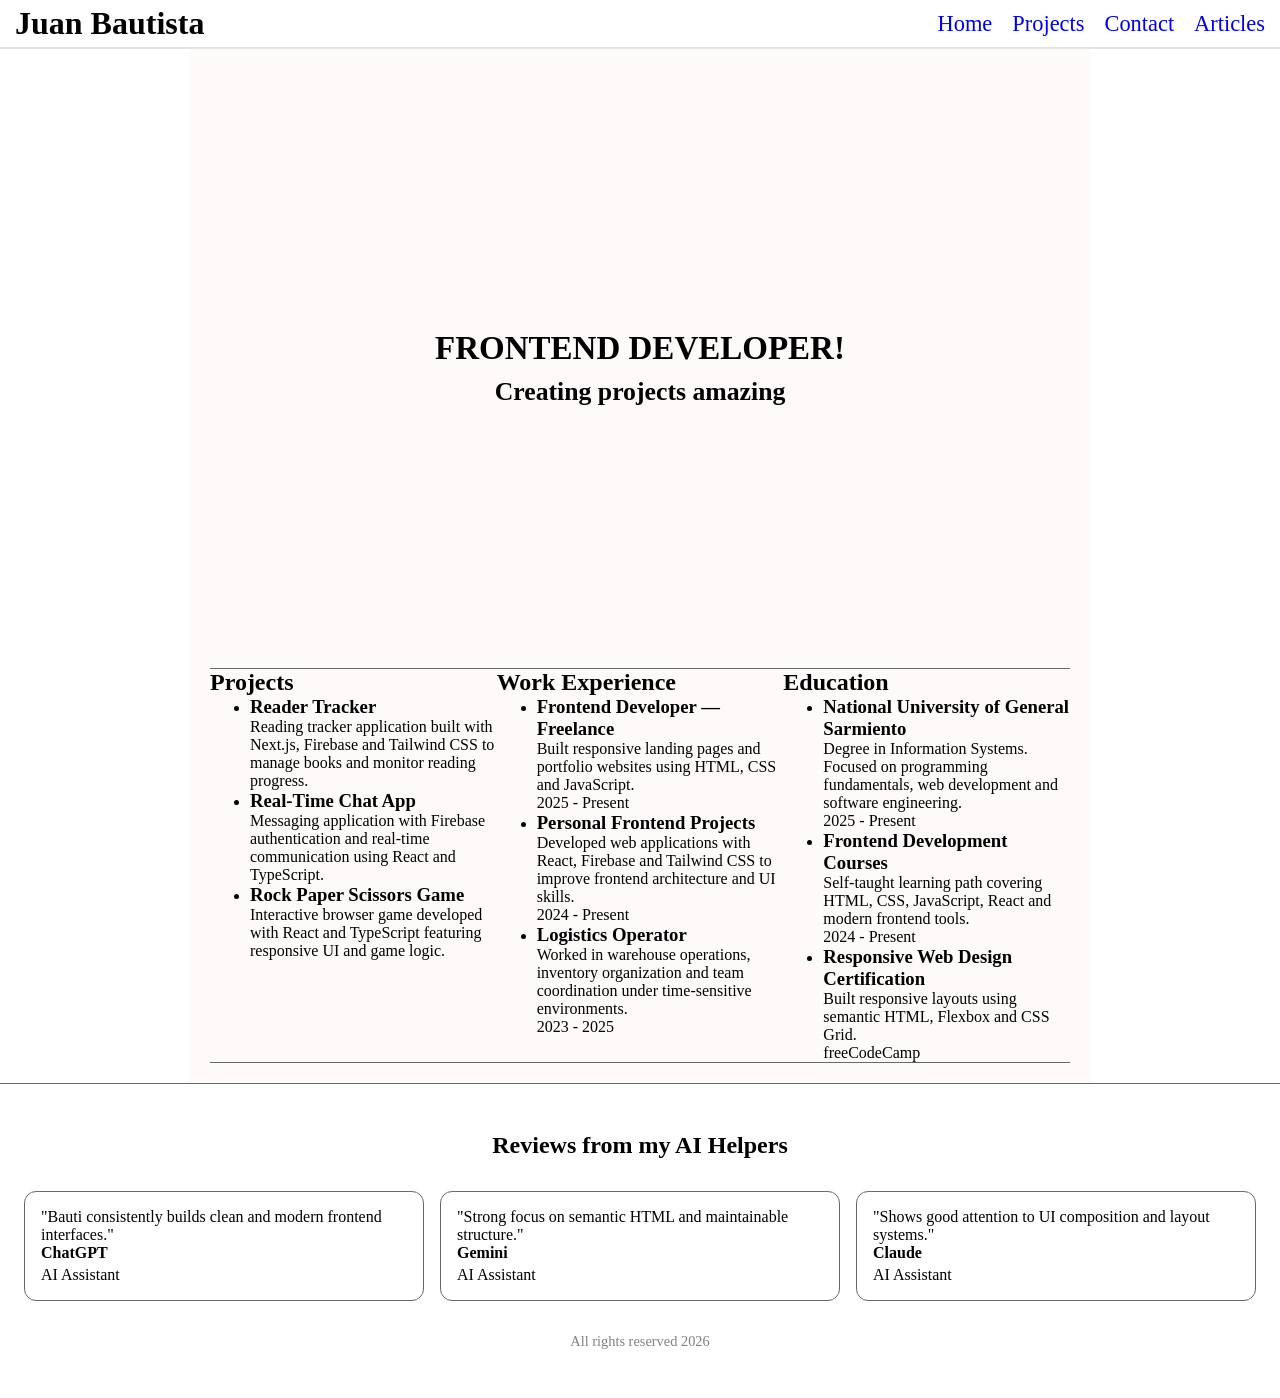
<file: frontend-projects/basic-html-website/index.html>
<!doctype html>
<html lang="es">
<head>
    <meta charset="UTF-8" />
    <meta name="viewport" content="width=device-width, initial-scale=1.0" />

    <title>Juan Bautista Vega | Frontend Developer</title>

    <meta
            name="description"
            content="Juan Bautista Vega es un Frontend Developer Junior especializado en React, Next.js y TypeScript, enfocado en crear aplicaciones web modernas, accesibles y escalables."
    />
    <meta property="og:type" content="website" />
    <meta property="og:title" content="Juan Bautista Vega | Frontend Developer" />
    <meta
            property="og:description"
            content="Frontend Developer Junior especializado en React, Next.js y TypeScript."
    />
<!--    <meta property="og:image" content="https://github.com/bautistaJuan/roadmap-projects-by-juan/blob/solution/CV-Template/Juan-Vega.jpg?raw=true"/>-->
<!--    <meta-->
<!--            property="og:url"-->
<!--            content="https://single-page-cv-juan.vercel.app"-->
<!--    />-->
    <link rel="stylesheet" href="index.css">
</head>
<body>
<header>
    <h1>Juan Bautista</h1>
    <nav>
        <ul>
            <li><a href="index.html">Home</a></li>
            <li><a href="projects.html">Projects</a></li>
            <li><a href="contact.html">Contact</a></li>
            <li><a href="articles.html">Articles</a></li>
        </ul>
    </nav>
</header>
<main>
    <section class="hero">
            <h2>FRONTEND DEVELOPER!</h2>
            <h3>Creating projects amazing</h3>
    </section>

   <section class="info-section">
       <section class="projects">

           <h2>Projects</h2>

           <ul>

               <li>
                   <article>

                       <h3>Reader Tracker</h3>

                       <p>
                           Reading tracker application built with Next.js,
                           Firebase and Tailwind CSS to manage books
                           and monitor reading progress.
                       </p>

                   </article>
               </li>

               <li>
                   <article>

                       <h3>Real-Time Chat App</h3>

                       <p>
                           Messaging application with Firebase authentication
                           and real-time communication using React and TypeScript.
                       </p>

                   </article>
               </li>

               <li>
                   <article>

                       <h3>Rock Paper Scissors Game</h3>

                       <p>
                           Interactive browser game developed with React
                           and TypeScript featuring responsive UI and game logic.
                       </p>

                   </article>
               </li>

           </ul>

       </section>
       <section class="work-experience">

           <h2>Work Experience</h2>

           <ul>

               <li>
                   <article>

                       <h3>Frontend Developer — Freelance</h3>

                       <p>
                           Built responsive landing pages and portfolio websites
                           using HTML, CSS and JavaScript.
                       </p>

                       <p>2025 - Present</p>

                   </article>
               </li>

               <li>
                   <article>

                       <h3>Personal Frontend Projects</h3>

                       <p>
                           Developed web applications with React,
                           Firebase and Tailwind CSS to improve
                           frontend architecture and UI skills.
                       </p>

                       <p>2024 - Present</p>

                   </article>
               </li>

               <li>
                   <article>

                       <h3>Logistics Operator</h3>

                       <p>
                           Worked in warehouse operations,
                           inventory organization and team coordination
                           under time-sensitive environments.
                       </p>

                       <p>2023 - 2025</p>

                   </article>
               </li>

           </ul>

       </section>
       <section class="education">

           <h2>Education</h2>

           <ul>

               <li>
                   <article>

                       <h3>National University of General Sarmiento</h3>

                       <p>
                           Degree in Information Systems.
                           Focused on programming fundamentals,
                           web development and software engineering.
                       </p>

                       <p>2025 - Present</p>

                   </article>
               </li>

               <li>
                   <article>

                       <h3>Frontend Development Courses</h3>

                       <p>
                           Self-taught learning path covering HTML,
                           CSS, JavaScript, React and modern frontend tools.
                       </p>

                       <p>2024 - Present</p>

                   </article>
               </li>

               <li>
                   <article>

                       <h3>Responsive Web Design Certification</h3>

                       <p>
                           Built responsive layouts using semantic HTML,
                           Flexbox and CSS Grid.
                       </p>

                       <p>freeCodeCamp</p>

                   </article>
               </li>

           </ul>

       </section>
   </section>
</main>
<footer>
    <h2>Reviews from my AI Helpers</h2>

    <section class="reviews">

        <article class="review-card">
            <p>
                "Bauti consistently builds clean and modern frontend interfaces."
            </p>

            <h3>ChatGPT</h3>
            <p>AI Assistant</p>
        </article>

        <article class="review-card">
            <p>
                "Strong focus on semantic HTML and maintainable structure."
            </p>

            <h3>Gemini</h3>
            <p>AI Assistant</p>
        </article>

        <article class="review-card">
            <p>
                "Shows good attention to UI composition and layout systems."
            </p>

            <h3>Claude</h3>
            <p>AI Assistant</p>
        </article>

    </section>
    <span>All rights reserved 2026</span>
</footer>
</body>
</html>
</file>
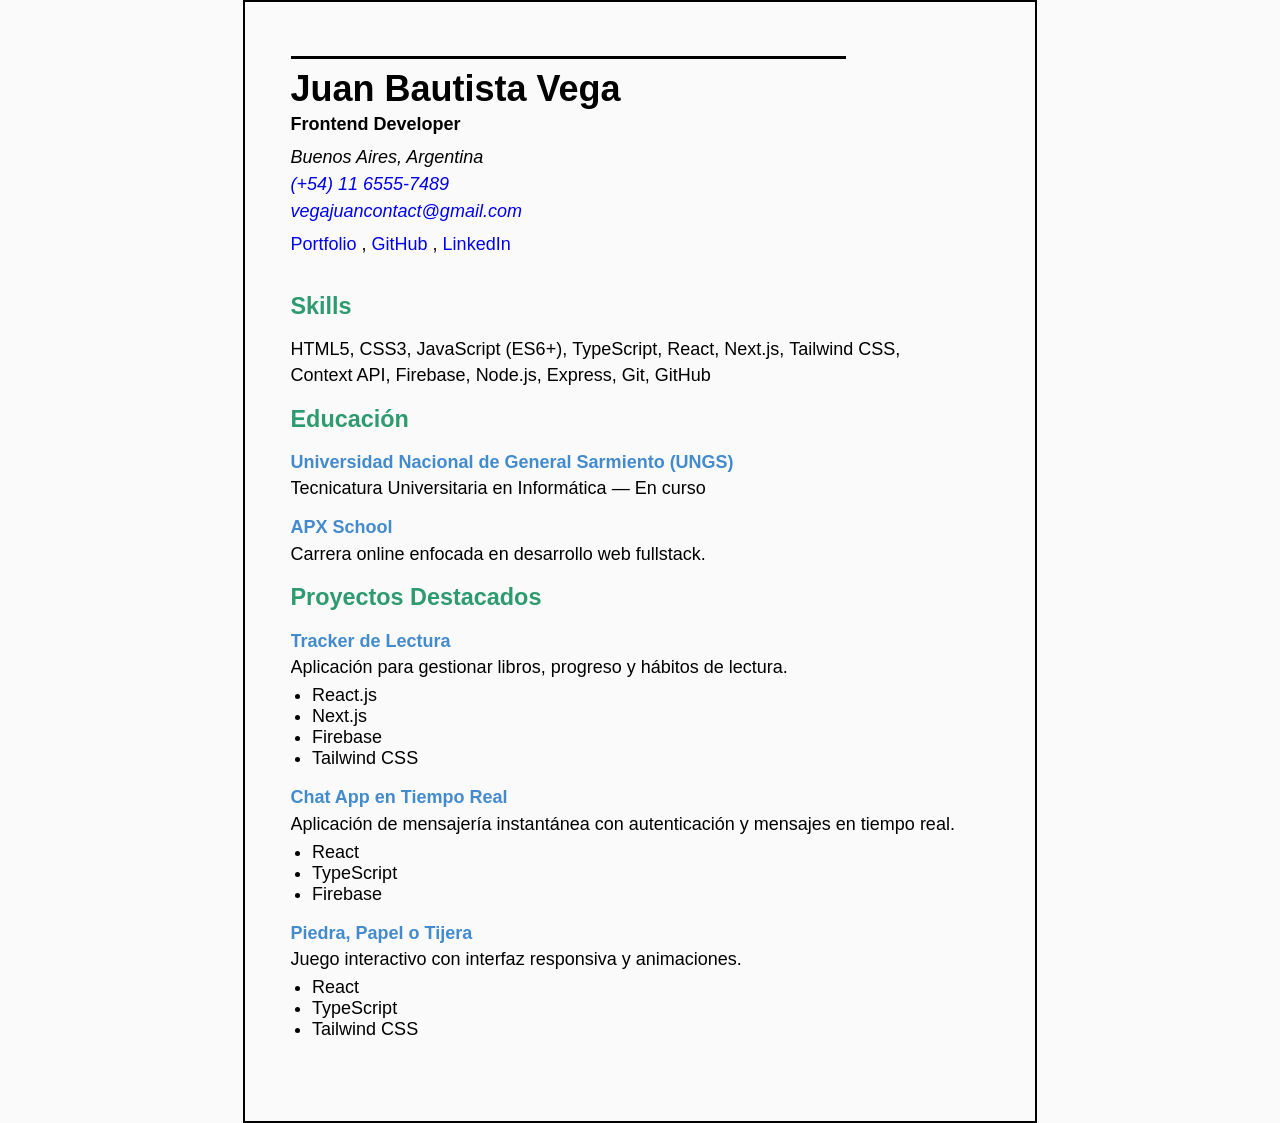
<file: frontend-projects/CV-Template/index.html>
<!doctype html>
<html lang="es">
<head>
    <meta charset="UTF-8" />
    <meta name="viewport" content="width=device-width, initial-scale=1.0" />

    <title>Juan Bautista Vega | Frontend Developer</title>

    <meta
            name="description"
            content="Juan Bautista Vega es un Frontend Developer Junior especializado en React, Next.js y TypeScript, enfocado en crear aplicaciones web modernas, accesibles y escalables."
    />
    <meta property="og:type" content="website" />
    <meta property="og:title" content="Juan Bautista Vega | Frontend Developer" />
    <meta
            property="og:description"
            content="Frontend Developer Junior especializado en React, Next.js y TypeScript."
    />
   <meta property="og:image" content="https://github.com/bautistaJuan/roadmap-projects-by-juan/blob/solution/CV-Template/Juan-Vega.jpg?raw=true"/> 
    <meta
            property="og:url"
            content="https://single-page-cv-juan.vercel.app"
    />
    <link rel="stylesheet" href="index.css">
</head>

<body>

<div class="container">

    <header class="header">
        <hr />
        <h1>Juan Bautista Vega</h1>
        <p class="subtitle">
            Frontend Developer
        </p>
        <address class="address">
            <p>Buenos Aires, Argentina</p>
            <p>
                <a href="tel:+541165557489">
                    (+54) 11 6555-7489
                </a>
            </p>

            <p>
                <a href="mailto:vegajuancontact@gmail.com">
                    vegajuancontact@gmail.com
                </a>
            </p>
        </address>
        <ul class="skills-list">
            <li>
                <a href="https://juan-portfolio-eight.vercel.app/">
                 Portfolio
                </a>
            </li>
            <li>
                <a href="https://github.com/bautistaJuan">
                GitHub
                </a>
            </li>
            <li>
                <a href="https://linkedin.com/in/juanbautistavega">
                LinkedIn
                </a>
            </li>
        </ul>
    </header>
    <main>

        <section class="skills">
            <h2 class="sub-sections">Skills</h2>
            <ul class="skills-list">
                <li>HTML5</li>
                <li>CSS3</li>
                <li>JavaScript (ES6+)</li>
                <li>TypeScript</li>
                <li>React</li>
                <li>Next.js</li>
                <li>Tailwind CSS</li>
                <li>Context API</li>
                <li>Firebase</li>
                <li>Node.js</li>
                <li>Express</li>
                <li>Git</li>
                <li>GitHub</li>
            </ul>
        </section>

        <section class="education">
            <h2 class="sub-sections">Educación</h2>

            <article>
                <h3>
                    Universidad Nacional de General Sarmiento (UNGS)
                </h3>

                <p>
                    Tecnicatura Universitaria en Informática — En curso
                </p>
            </article>

            <article>
                <h3>APX School</h3>

                <p>
                    Carrera online enfocada en desarrollo web fullstack.
                </p>
            </article>
        </section>

        <section class="projects">
            <h2 class="sub-sections">Proyectos Destacados</h2>

            <article>
                <h3>Tracker de Lectura</h3>

                <p>
                    Aplicación para gestionar libros, progreso y hábitos de lectura.
                </p>
                <ul>
                    <li>React.js</li>
                    <li>Next.js</li>
                    <li>Firebase</li>
                    <li>Tailwind CSS</li>
                </ul>
            </article>

            <article>
                <h3>Chat App en Tiempo Real</h3>

                <p>
                    Aplicación de mensajería instantánea con autenticación y mensajes en tiempo real.
                </p>

                <ul>
                    <li>React</li>
                    <li>TypeScript</li>
                    <li>Firebase</li>
                </ul>
            </article>

            <article>
                <h3>Piedra, Papel o Tijera</h3>

                <p>
                    Juego interactivo con interfaz responsiva y animaciones.
                </p>

                <ul>
                    <li>React</li>
                    <li>TypeScript</li>
                    <li>Tailwind CSS</li>
                </ul>
            </article>
        </section>
    </main>

</div>

</body>
</html>
</file>
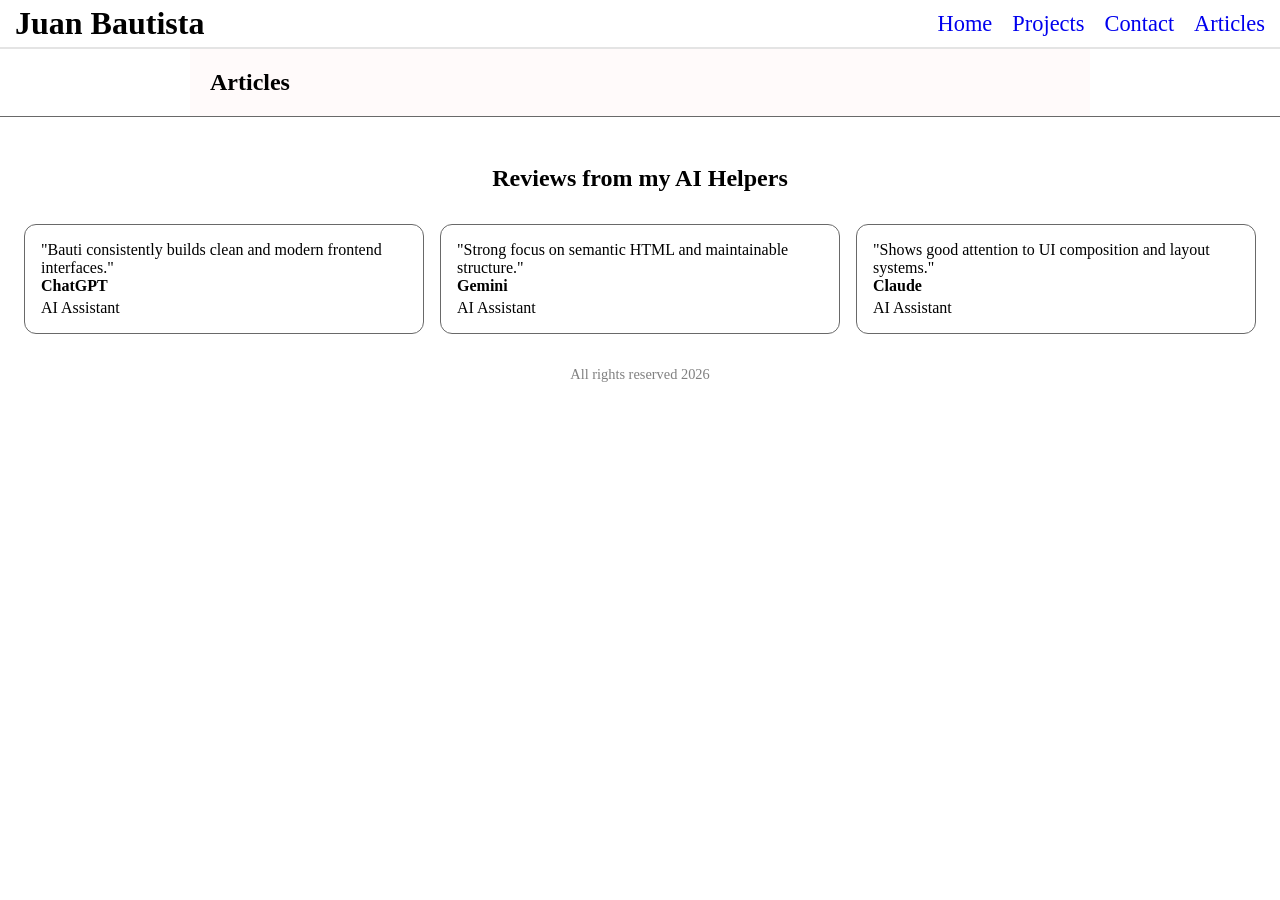
<file: frontend-projects/basic-html-website/articles.html>
<!doctype html>
<html lang="es">
<head>
    <meta charset="UTF-8">
    <meta name="viewport" content="width=device-width, initial-scale=1.0" />
    <title>Projects</title>
    <link rel="stylesheet" href="index.css">

</head>
<body>
<header>
    <h1>Juan Bautista</h1>
    <nav>
        <ul>
            <li><a href="index.html">Home</a></li>
            <li><a href="projects.html">Projects</a></li>
            <li><a href="contact.html">Contact</a></li>
            <li><a href="articles.html">Articles</a></li>
        </ul>
    </nav>
</header>
<main>
    <h2>Articles</h2>

</main>
<footer>
    <h2>Reviews from my AI Helpers</h2>

    <section class="reviews">

        <article class="review-card">
            <p>
                "Bauti consistently builds clean and modern frontend interfaces."
            </p>

            <h3>ChatGPT</h3>
            <p>AI Assistant</p>
        </article>

        <article class="review-card">
            <p>
                "Strong focus on semantic HTML and maintainable structure."
            </p>

            <h3>Gemini</h3>
            <p>AI Assistant</p>
        </article>

        <article class="review-card">
            <p>
                "Shows good attention to UI composition and layout systems."
            </p>

            <h3>Claude</h3>
            <p>AI Assistant</p>
        </article>

    </section>
    <span>All rights reserved 2026</span>

</footer>
</body>
</html>
</file>
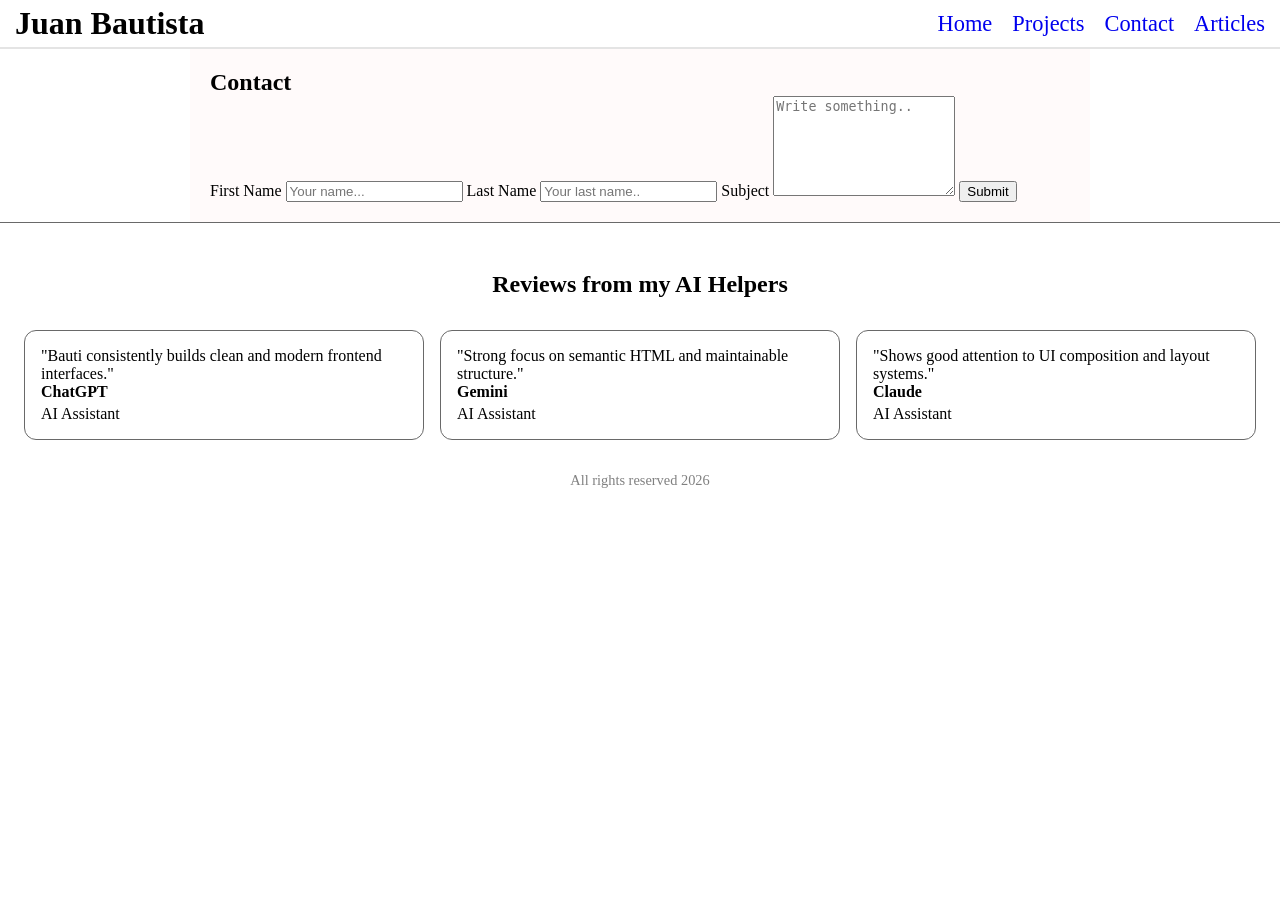
<file: frontend-projects/basic-html-website/contact.html>
<!doctype html>
<html lang="es">
<head>
    <meta charset="UTF-8">
    <meta name="viewport" content="width=device-width, initial-scale=1.0" />
    <title>Projects</title>
    <link rel="stylesheet" href="index.css">

</head>
<body>
<header>
    <h1>Juan Bautista</h1>
    <nav>
        <ul>
            <li><a href="index.html">Home</a></li>
            <li><a href="projects.html">Projects</a></li>
            <li><a href="contact.html">Contact</a></li>
            <li><a href="articles.html">Articles</a></li>
        </ul>
    </nav>
</header>
<main>
    <h2>Contact</h2>
    <form action="#">

        <label for="fname">First Name</label>
        <input type="text" id="fname" name="firstname" placeholder="Your name...">

        <label for="lname">Last Name</label>
        <input type="text" id="lname" name="lastname" placeholder="Your last name..">
        <label for="text">Subject</label>
        <textarea id="text" name="text" placeholder="Write something.." style="height:100px"></textarea>

        <input type="submit" value="Submit">

    </form>

</main>
<footer>
    <h2>Reviews from my AI Helpers</h2>

    <section class="reviews">

        <article class="review-card">
            <p>
                "Bauti consistently builds clean and modern frontend interfaces."
            </p>

            <h3>ChatGPT</h3>
            <p>AI Assistant</p>
        </article>

        <article class="review-card">
            <p>
                "Strong focus on semantic HTML and maintainable structure."
            </p>

            <h3>Gemini</h3>
            <p>AI Assistant</p>
        </article>

        <article class="review-card">
            <p>
                "Shows good attention to UI composition and layout systems."
            </p>

            <h3>Claude</h3>
            <p>AI Assistant</p>
        </article>

    </section>
    <span>All rights reserved 2026</span>

</footer>
</body>
</html>
</file>
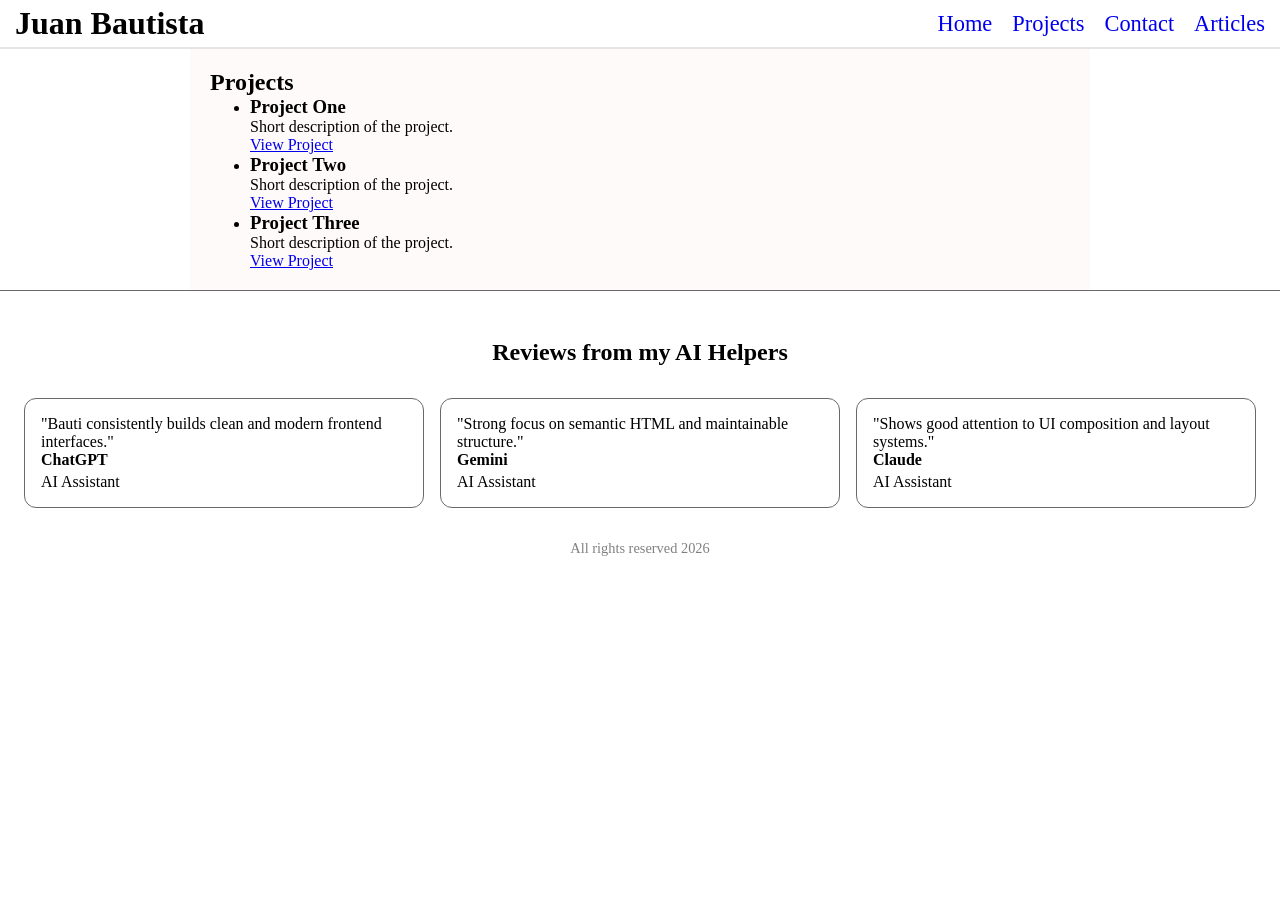
<file: frontend-projects/basic-html-website/projects.html>
<!doctype html>
<html lang="es">
<head>
    <meta charset="UTF-8">
    <meta name="viewport" content="width=device-width, initial-scale=1.0" />
    <title>Projects</title>
    <link rel="stylesheet" href="index.css">
</head>
<body>
<header>
    <h1>Juan Bautista</h1>
    <nav>
        <ul>
            <li><a href="index.html">Home</a></li>
            <li><a href="projects.html">Projects</a></li>
            <li><a href="contact.html">Contact</a></li>
            <li><a href="articles.html">Articles</a></li>
        </ul>
    </nav>
</header>
<main>
    <h2>Projects</h2>
    <ul>

        <li>
            <article>
                <h3>Project One</h3>

                <p>
                    Short description of the project.
                </p>

                <a href="#">View Project</a>
            </article>
        </li>

        <li>
            <article>
                <h3>Project Two</h3>

                <p>
                    Short description of the project.
                </p>

                <a href="#">View Project</a>
            </article>
        </li>

        <li>
            <article>
                <h3>Project Three</h3>

                <p>
                    Short description of the project.
                </p>

                <a href="#">View Project</a>
            </article>
        </li>

    </ul>
</main>
<footer>
    <h2>Reviews from my AI Helpers</h2>

    <section class="reviews">

        <article class="review-card">
            <p>
                "Bauti consistently builds clean and modern frontend interfaces."
            </p>

            <h3>ChatGPT</h3>
            <p>AI Assistant</p>
        </article>

        <article class="review-card">
            <p>
                "Strong focus on semantic HTML and maintainable structure."
            </p>

            <h3>Gemini</h3>
            <p>AI Assistant</p>
        </article>

        <article class="review-card">
            <p>
                "Shows good attention to UI composition and layout systems."
            </p>

            <h3>Claude</h3>
            <p>AI Assistant</p>
        </article>

    </section>
    <span>All rights reserved 2026</span>

</footer>
</body>
</html>
</file>
<file: frontend-projects/basic-html-website/index.css>
*{
    box-sizing: border-box;
    margin: 0;
}
body{
    background: #fff;
    margin: 0;
    padding: 0;
}

header{
    border-bottom: solid 2px #e4e4e4;
    display: flex;
    justify-content: space-between;
    padding: 5px 15px;
    align-items: center;
}
header nav ul {
    display: flex;
    gap: 20px;
    list-style: none;
    font-size: 1.4em;
}
header nav ul li a {
    text-decoration: none;
}

main{
    background: snow;
    /*height: 100vh;*/
    max-width: 900px;
    padding: 20px;
    margin: 0 auto;
}
.hero{
    display: flex;
    justify-content: center;
    align-items: center;
    flex-direction: column;
    gap: 10px;
    font-size: 22px;
    border-bottom: 1px solid dimgray;
    height: 600px;
}
.info-section{
    display: flex;
    flex-direction: column;
    align-items: start;

}

@media (width >= 800px) {
    .info-section {
        display: grid;
        grid-template-columns: repeat(3, 1fr);
        border-bottom: 1px solid dimgray;
    }


}

footer {
    padding: 3rem 1.5rem;
    border-top: 1px solid dimgray;
}

footer h2 {
    text-align: center;
    margin-bottom: 2rem;
    font-size: 1.5rem;
}

.reviews {
    display: grid;
    gap: 1rem;
}

.review-card {
    border: 1px solid dimgray;
    border-radius: 12px;
    padding: 1rem;
}

.review-card h3 {
    font-size: 1rem;
    margin-bottom: 0.25rem;
}


footer span {
    display: block;
    text-align: center;
    margin-top: 2rem;
    color: gray;
    font-size: 0.9rem;
}

@media (width >= 700px) {

    .reviews {
        grid-template-columns: repeat(3, 1fr);
    }

}
</file>
<file: frontend-projects/CV-Template/index.css>
* {
    box-sizing: border-box;
    -moz-box-sizing: border-box;
    /*outline: 1px solid black;*/
}
html,
body {
    margin: 0;
    padding: 0;
    font-size: 18px;
}
body {
    background-color: #FAFAFA;
    font-family: Arial, sans-serif;
}
/*La regla CSS @page se utiliza para definir aspectos de diseño durante la impresión de documentos, permitiendo personalizar márgenes, tamaño, orientación y saltos de página.*/
@page {
    size: A4;
    margin: 0;
    padding: 0;
}
.container {
    width: 21cm;
    min-height: 29.7cm;
    padding: 12mm;
    margin: 0 auto;
    box-sizing: border-box;
    border: solid 2px;
}

main {
    flex: 1;
    overflow: hidden;
}
.header hr {
    border: none;
    border-top: 3px solid black;
    margin-right: 8rem;
    height: 0;
}
.header h1 {
    margin: 0;
    padding: 0;
}
.subtitle{
    margin: 4px 0;
    font-weight: bold;
}
.address{
    line-height: .5;
}
.skills-list {
    list-style: none;
    padding: 0;
    display: flex;
    flex-wrap: wrap;
    gap: 5px;
}

.skills-list li::after {
    content: ", ";
}

.skills-list li:last-child::after {
    content: "";
}
a {
    text-decoration: none;
}
.sub-sections{
    font-size: 1.3em;
    color: #2d9b6f;
    font-weight: 600;
}
section article h3 {
    font-size: 1rem;
}
section article {
    margin-bottom: 1rem;
}

section article h3 {
    margin-bottom: .3rem;
}

section article p {
    margin: .3rem 0;
}

section article ul {
    margin-top: .4rem;
    padding-left: 1.2rem;
}
article  h3{
   color: #448bcd;
}
</file>
